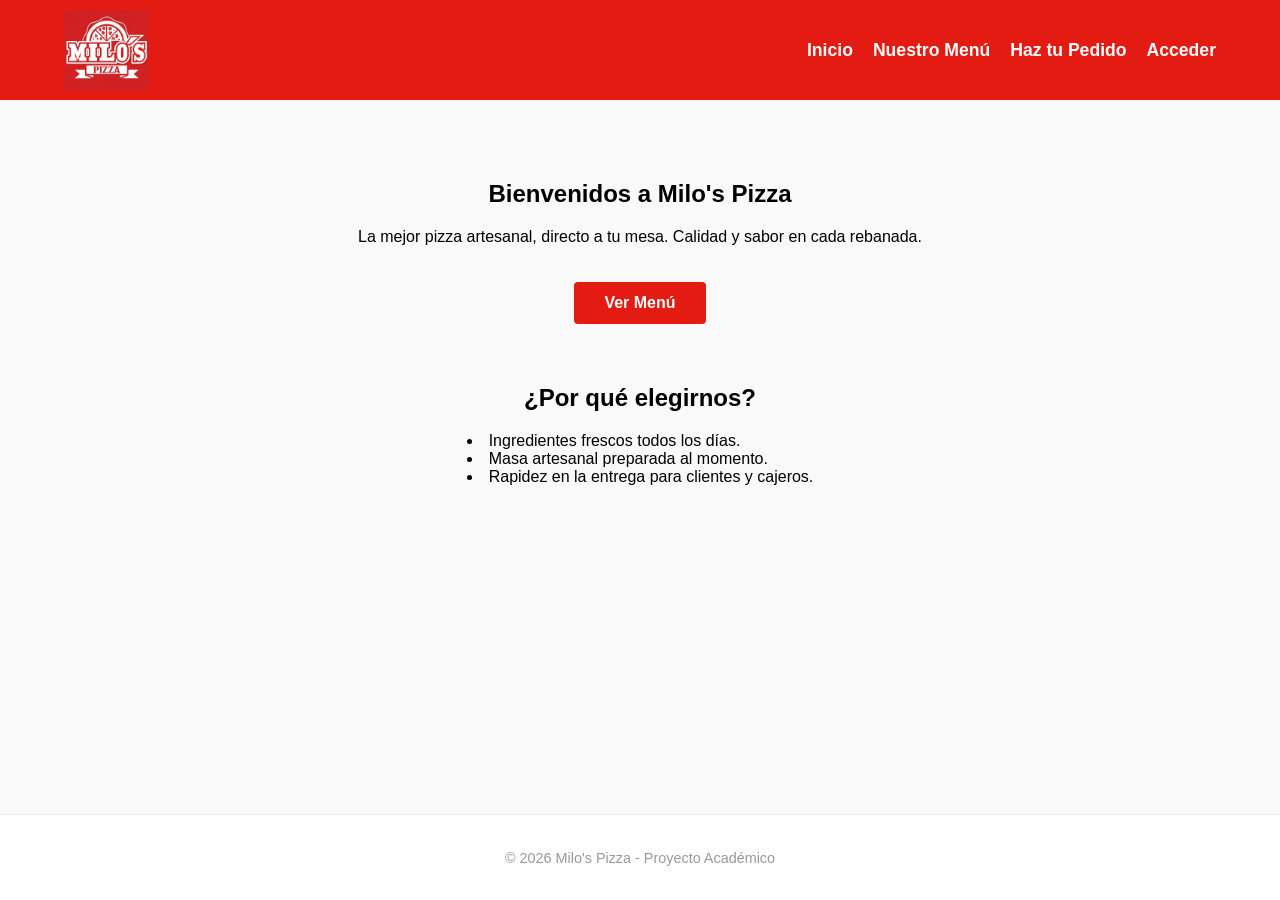
<file: index.html>
<!DOCTYPE html>
<html lang="es">

<head>
    <meta charset="UTF-8">
    <title>Milo's Pizza - Inicio</title>
    <link rel="stylesheet" href="css/styles.css">
</head>

<body>
    <header>
        <img src="img/logo.jpg" alt="Milo's Pizza Logo" class="logo">
        <nav>
            <ul>
                <li><a href="index.html">Inicio</a></li>
                <li><a href="menu.html">Nuestro Menú</a></li>
                <li><a href="contacto.html">Haz tu Pedido</a></li>
                <li><a href="login.html">Acceder</a></li>
            </ul>
        </nav>
    </header>

    <main>
        <section class="hero">
            <h1>Bienvenidos a Milo's Pizza</h1>
            <p>La mejor pizza artesanal, directo a tu mesa. Calidad y sabor en cada rebanada.</p>
            <a href="menu.html" class="btn">Ver Menú</a>
        </section>

        <section>
            <h2>¿Por qué elegirnos?</h2>
            <ul>
                <li>Ingredientes frescos todos los días.</li>
                <li>Masa artesanal preparada al momento.</li>
                <li>Rapidez en la entrega para clientes y cajeros.</li>
            </ul>
        </section>
    </main>

    <footer>
        <p>&copy; 2026 Milo's Pizza - Proyecto Académico</p>
    </footer>
</body>

</html>
</file>
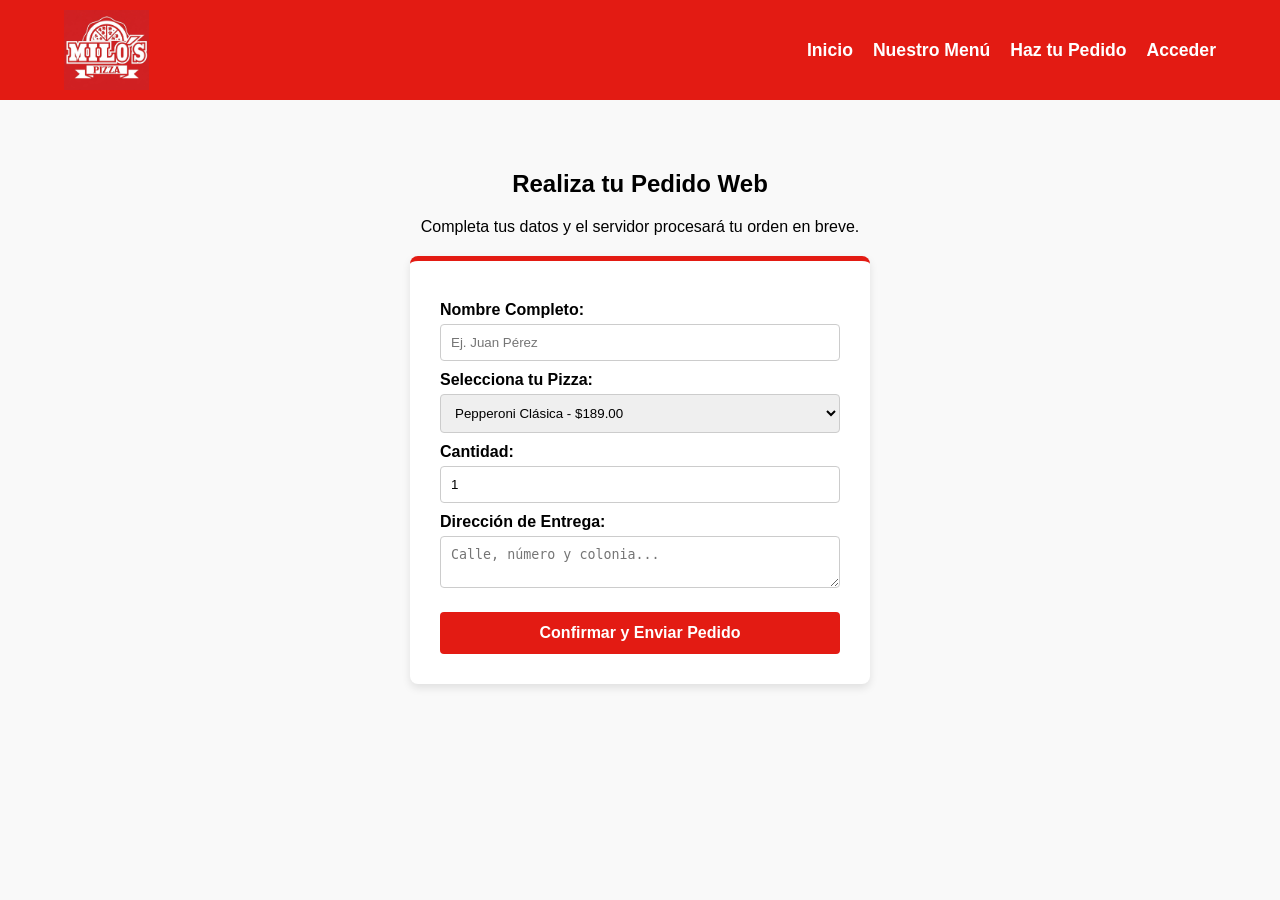
<file: contacto.html>
<!DOCTYPE html>
<html lang="es">
<head>
    <meta charset="UTF-8">
    <title>Haz tu Pedido - Milo's Pizza</title>
    <link rel="stylesheet" href="css/styles.css">
</head>

<body>
    <header>
        <img src="img/logo.jpg" alt="Logo" class="logo">
        <nav>
            <ul>
                <li><a href="index.html">Inicio</a></li>
                <li><a href="menu.html">Nuestro Menú</a></li>
                <li><a href="contacto.html">Haz tu Pedido</a></li>
                <li><a href="login.html">Acceder</a></li>
            </ul>
        </nav>
    </header>
<main class="form-container">
    <h2>Realiza tu Pedido Web</h2>
    <p>Completa tus datos y el servidor procesará tu orden en breve.</p>
    
    <form class="order-form" action="procesar_pedido.php" method="POST">
        <label for="nombre">Nombre Completo:</label>
        <input type="text" id="nombre" name="nombre" placeholder="Ej. Juan Pérez" required>
        
        <label for="pizza">Selecciona tu Pizza:</label>
        <select id="pizza" name="pizza">
            <option value="Pepperoni Clásica">Pepperoni Clásica - $189.00</option>
            <option value="Mexicana Especial">Mexicana Especial - $210.00</option>
            <option value="Hawaiana Real">Hawaiana Real - $195.00</option>
        </select>

        <label for="cantidad">Cantidad:</label>
        <input type="number" id="cantidad" name="cantidad" value="1" min="1" max="10" required>
        
        <label for="direccion">Dirección de Entrega:</label>
        <textarea id="direccion" name="direccion" placeholder="Calle, número y colonia..." required></textarea>
        
        <button type="submit" class="btn">Confirmar y Enviar Pedido</button>
    </form>
</main>
</file>
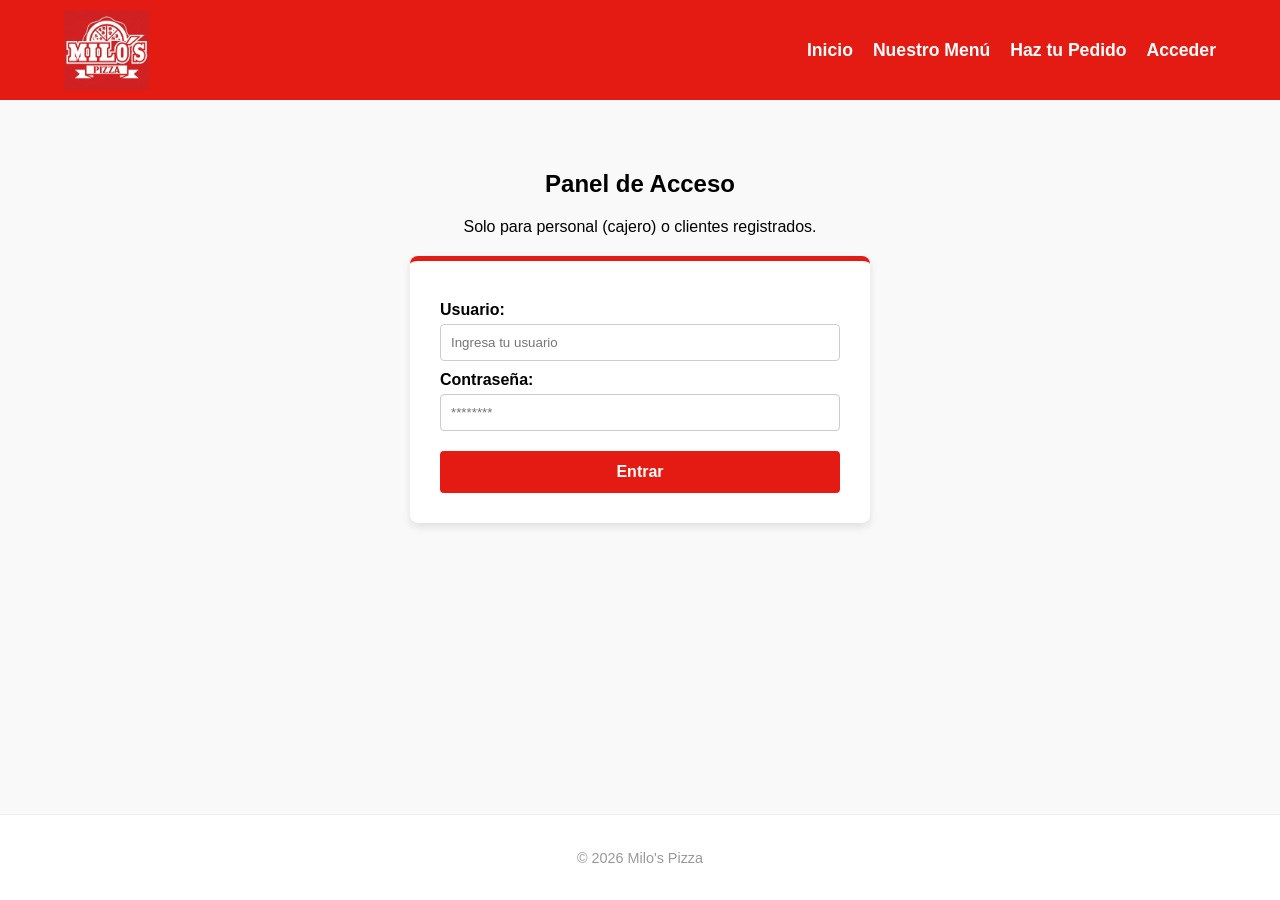
<file: login.html>
<!DOCTYPE html>
<html lang="es">

<head>
    <meta charset="UTF-8">
    <title>Acceso - Milo's Pizza</title>
    <link rel="stylesheet" href="css/styles.css">
</head>

<body>
    <header>
        <img src="img/logo.jpg" alt="Logo" class="logo">
        <nav>
            <ul>
                <li><a href="index.html">Inicio</a></li>
                <li><a href="menu.html">Nuestro Menú</a></li>
                <li><a href="contacto.html">Haz tu Pedido</a></li>
                <li><a href="login.html">Acceder</a></li>
            </ul>
        </nav>
    </header>

    <main class="form-container">
        <div class="login-box">
            <h2>Panel de Acceso</h2>
            <p>Solo para personal (cajero) o clientes registrados.</p>
            <form>
                <label>Usuario:</label>
                <input type="text" placeholder="Ingresa tu usuario">

                <label>Contraseña:</label>
                <input type="password" placeholder="********">

                <button type="button" class="btn">Entrar</button>
            </form>
        </div>
    </main>

    <footer>
        <p>&copy; 2026 Milo's Pizza</p>
    </footer>
</body>

</html>
</file>
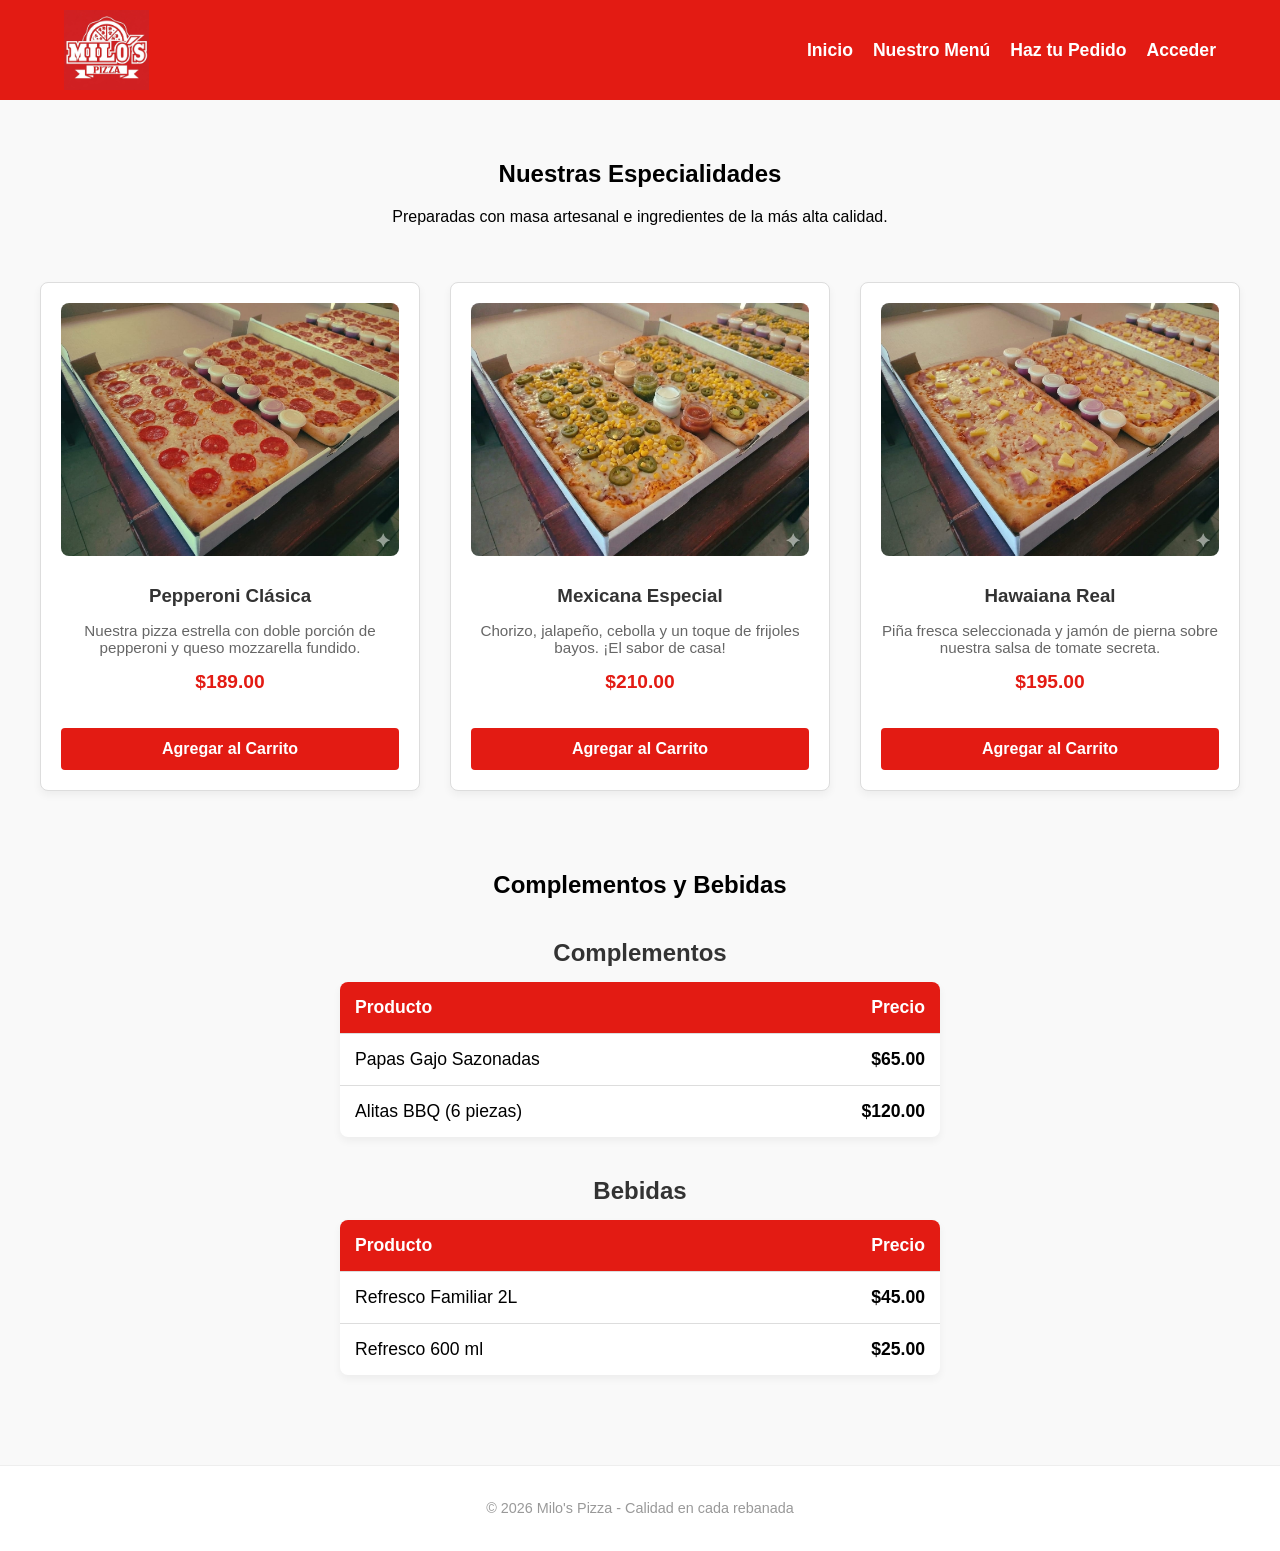
<file: menu.html>
<!DOCTYPE html>
<html lang="es">

<head>
    <meta charset="UTF-8">
    <meta name="viewport" content="width=device-width, initial-scale=1.0">
    <title>Menú - Milo's Pizza</title>
    <link rel="stylesheet" href="css/styles.css">
</head>

<body>
    <header>
        <!-- Referencia al logo proporcionado -->
        <img src="img/logo.jpg" alt="Milo's Pizza Logo" class="logo">
        <nav>
            <ul>
                <li><a href="index.html">Inicio</a></li>
                <li><a href="menu.html">Nuestro Menú</a></li>
                <li><a href="contacto.html">Haz tu Pedido</a></li>
                <li><a href="login.html">Acceder</a></li>
            </ul>
        </nav>
    </header>

    <main>
        <section class="menu-header">
            <h1>Nuestras Especialidades</h1>
            <p>Preparadas con masa artesanal e ingredientes de la más alta calidad.</p>
        </section>

        <!-- Requisito: Uso de listas e imágenes -->
        <section class="menu-grid">
            <article class="pizza-card">
                <img src="img/pizza-pepperoni.jpg" alt="Pizza de Pepperoni" class="pizza-img">
                <h3>Pepperoni Clásica</h3>
                <p>Nuestra pizza estrella con doble porción de pepperoni y queso mozzarella fundido.</p>
                <span class="price">$189.00</span>
                <button class="btn">Agregar al Carrito</button>
            </article>

            <article class="pizza-card">
                <img src="img/pizza-mexicana.jpg" alt="Pizza Mexicana" class="pizza-img">
                <h3>Mexicana Especial</h3>
                <p>Chorizo, jalapeño, cebolla y un toque de frijoles bayos. ¡El sabor de casa!</p>
                <span class="price">$210.00</span>
                <button class="btn">Agregar al Carrito</button>
            </article>

            <article class="pizza-card">
                <img src="img/pizza-hawaiana.jpg" alt="Pizza Hawaiana" class="pizza-img">
                <h3>Hawaiana Real</h3>
                <p>Piña fresca seleccionada y jamón de pierna sobre nuestra salsa de tomate secreta.</p>
                <span class="price">$195.00</span>
                <button class="btn">Agregar al Carrito</button>
            </article>
        </section>

        <section class="complementos">
            <h2>Complementos y Bebidas</h2>
            
            <h3 class="tabla-titulo">Complementos</h3>
            <table class="complementos-table">
                <thead>
                    <tr>
                        <th>Producto</th>
                        <th>Precio</th>
                    </tr>
                </thead>
                <tbody>
                    <tr>
                        <td>Papas Gajo Sazonadas</td>
                        <td>$65.00</td>
                    </tr>
                    <tr>
                        <td>Alitas BBQ (6 piezas)</td>
                        <td>$120.00</td>
                    </tr>
                </tbody>
            </table>

            <h3 class="tabla-titulo">Bebidas</h3>
            <table class="complementos-table">
                <thead>
                    <tr>
                        <th>Producto</th>
                        <th>Precio</th>
                    </tr>
                </thead>
                <tbody>
                    <tr>
                        <td>Refresco Familiar 2L</td>
                        <td>$45.00</td>
                    </tr>
                    <tr>
                        <td>Refresco 600 ml</td>
                        <td>$25.00</td>
                    </tr>
                </tbody>
            </table>
        </section>
    </main>

    <footer>
        <p>&copy; 2026 Milo's Pizza - Calidad en cada rebanada</p>
    </footer>
</body>

</html>
</file>
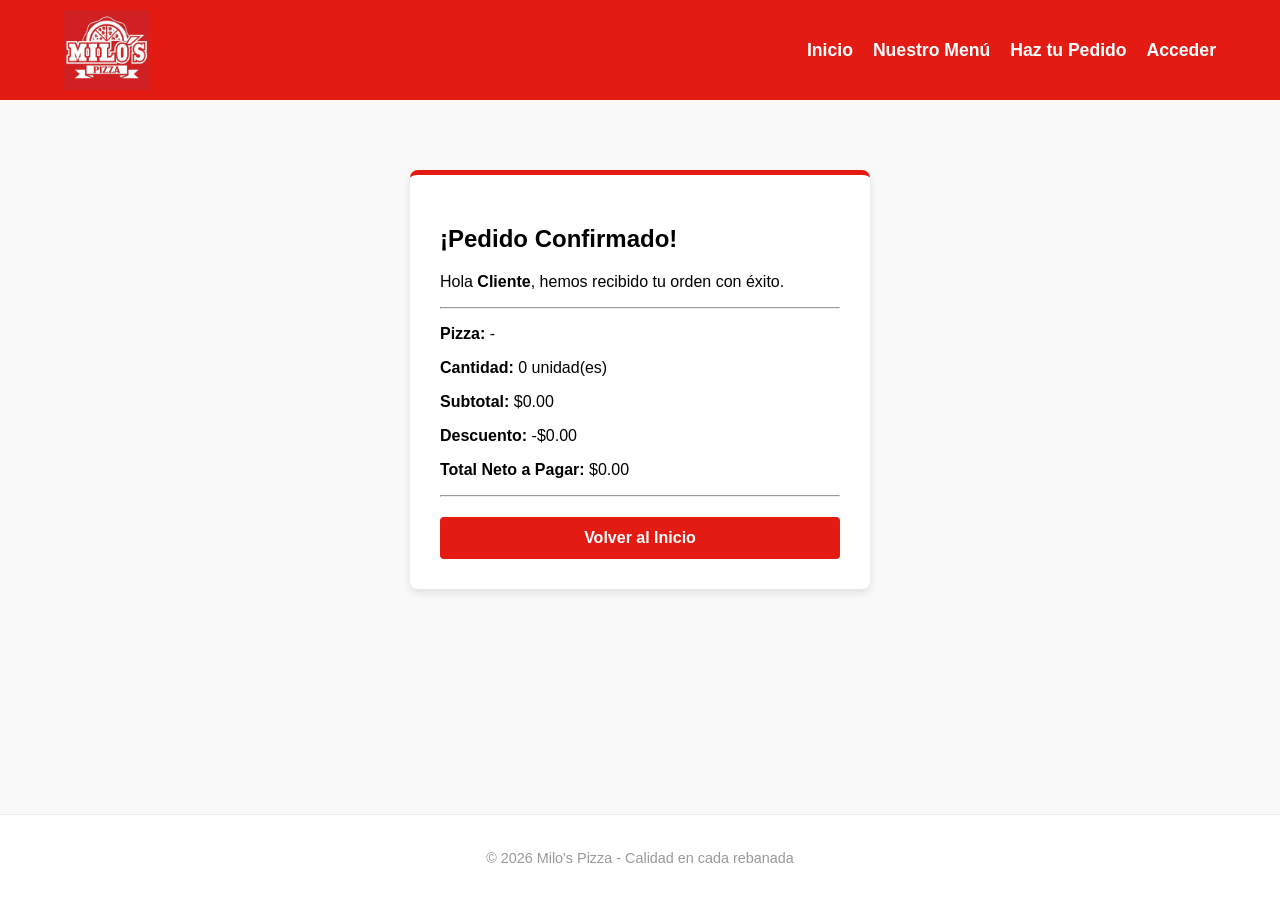
<file: pedido_confirmado.html>
<!DOCTYPE html>
<html lang="es">
<head>
    <meta charset="UTF-8">
    <title>Pedido Confirmado - Milo's Pizza</title>
    
    <link rel="stylesheet" href="css/styles.css">
</head>
<body>

    
    <header>
        <img src="img/logo.jpg" alt="Milo's Pizza Logo" class="logo">
        <nav>
            <ul>
                <li><a href="index.html">Inicio</a></li>
                <li><a href="menu.html">Nuestro Menú</a></li>
                <li><a href="contacto.html">Haz tu Pedido</a></li>
                <li><a href="login.html">Acceder</a></li>
            </ul>
        </nav>
    </header>

   
    <main class="form-container">
        
        <form id="ticket">
            <h2>¡Pedido Confirmado!</h2>
            
            <p>Hola <strong id="res-cliente">Cliente</strong>, hemos recibido tu orden con éxito.</p>
            
            <hr>
            
            <!-- confirmación -->
            <p><strong>Pizza:</strong> <span id="res-pizza"></span></p>
            <p><strong>Cantidad:</strong> <span id="res-cant"></span> unidad(es)</p>
            <p><strong>Subtotal:</strong> $<span id="res-sub"></span></p>
            <p><strong>Descuento:</strong> -$<span id="res-desc"></span></p>
            <p><strong>Total Neto a Pagar:</strong> $<span id="res-tot"></span></p>
            
            <hr>
            
            <!-- promoción -->
            <p><em id="res-promo"></em></p>
            
            <!-- Botón para volver -->
            <a href="index.html" class="btn" style="display: block; text-align: center; text-decoration: none; box-sizing: border-box;">Volver al Inicio</a>
        </form>
        
    </main>

    <!-- Tu footer original -->
    <footer>
        <p>&copy; 2026 Milo's Pizza - Calidad en cada rebanada</p>
    </footer>

    <!-- Script encargado de los datos que procesó el PHP -->
    <script>
        const params = new URLSearchParams(window.location.search);
        
        document.getElementById('res-cliente').textContent = params.get('cliente') || 'Cliente';
        document.getElementById('res-pizza').textContent = params.get('pizza') || '-';
        document.getElementById('res-cant').textContent = params.get('cant') || '0';
        document.getElementById('res-sub').textContent = parseFloat(params.get('sub') || 0).toFixed(2);
        document.getElementById('res-desc').textContent = parseFloat(params.get('desc') || 0).toFixed(2);
        document.getElementById('res-tot').textContent = parseFloat(params.get('tot') || 0).toFixed(2);
        document.getElementById('res-promo').textContent = params.get('promo') || '';
    </script>

</body>
</html>
</file>
<file: css/styles.css>
/* --- Estilos Generales --- */
body {
    font-family: Arial, sans-serif;
    margin: 0;
    background-color: #f9f9f9;
    /* Sticky Footer */
    display: flex;
    flex-direction: column;
    min-height: 100vh;
}

main {
    flex: 1;
}

header {
    background-color: #E31B13; /* Rojo del logo */
    padding: 10px 5%;
    display: flex;
    justify-content: space-between;
    align-items: center;
}

.logo {
    height: 80px; /* Ajusta este valor si lo quieres más grande o más chico */
    width: auto;
}

nav ul {
    display: flex;
    list-style: none;
    gap: 20px;
}

nav a {
    color: white;
    text-decoration: none;
    font-weight: bold;
    font-size: 1.1rem;
}

/* --- ESTILOS DE INICIO (INDEX) --- */
.hero {
    text-align: center;
    padding: 60px 20px 20px;
}

.hero .btn {
    display: inline-block;
    width: auto;
    padding: 12px 30px;
    text-decoration: none;
}

.hero + section {
    text-align: center;
    padding: 20px 20px 60px;
}

.hero + section ul {
    list-style-position: inside;
    display: inline-block;
    text-align: left;
    margin: 0;
    padding: 0;
}

/* --- SECCIÓN MENÚ (SIN ANIMACIÓN) --- */
.menu-header {
    text-align: center;
    padding: 40px 20px 20px;
}

.menu-grid {
    display: grid;
    grid-template-columns: repeat(auto-fit, minmax(300px, 1fr));
    gap: 30px;
    padding: 20px;
    max-width: 1200px;
    margin: 0 auto;
}

.pizza-card {
    background: white;
    border: 1px solid #ddd;
    border-radius: 8px;
    padding: 20px;
    text-align: center;
    box-shadow: 0 4px 8px rgba(0,0,0,0.05);
    /* Hemos quitado el hover que hacía que se moviera */
}

.pizza-card .pizza-img {
    max-width: 100%;
    height: auto;
    border-radius: 8px;
    margin-bottom: 15px;
}

.pizza-card h3 {
    margin: 10px 0;
    color: #333;
}

.pizza-card p {
    font-size: 0.95rem;
    color: #666;
    margin-bottom: 15px;
}

.pizza-card .price {
    display: block;
    font-size: 1.2rem;
    font-weight: bold;
    color: #E31B13;
    margin-bottom: 15px;
}

.complementos {
    text-align: center;
    padding: 40px 20px 60px;
}

.tabla-titulo {
    color: #333;
    margin-top: 40px;
    margin-bottom: 15px;
    font-size: 1.5rem;
}

.complementos-table {
    margin: 0 auto 30px auto;
    border-collapse: collapse;
    width: 100%;
    max-width: 600px;
    font-size: 1.1rem;
    background: white;
    box-shadow: 0 4px 8px rgba(0,0,0,0.05);
    border-radius: 8px;
    overflow: hidden;
}

.complementos-table th, .complementos-table td {
    padding: 15px;
    text-align: left;
    border-bottom: 1px solid #ddd;
}

.complementos-table th {
    background-color: #E31B13;
    color: white;
    font-weight: bold;
}

.complementos-table tr:last-child td {
    border-bottom: none;
}

.complementos-table tr:hover {
    background-color: #f1f1f1;
}

.complementos-table td:last-child, .complementos-table th:last-child {
    text-align: right;
    font-weight: bold;
}

/* --- ESTILOS DE FORMULARIOS (LOGIN Y CONTACTO) --- */
.form-container {
    padding: 50px 20px;
    text-align: center;
}

form {
    background: white;
    max-width: 400px;
    margin: 20px auto;
    padding: 30px;
    border-top: 5px solid #E31B13;
    box-shadow: 0 4px 8px rgba(0,0,0,0.1);
    border-radius: 8px;
    text-align: left;
}

label {
    display: block;
    margin-top: 10px;
    font-weight: bold;
}

input, select, textarea {
    width: 100%;
    padding: 10px;
    margin-top: 5px;
    border: 1px solid #ccc;
    border-radius: 4px;
    box-sizing: border-box; /* Evita que se salga del recuadro */
}

.btn {
    background-color: #E31B13;
    color: white;
    border: none;
    padding: 12px;
    width: 100%;
    margin-top: 20px;
    font-size: 1rem;
    font-weight: bold;
    cursor: pointer;
    border-radius: 4px;
}

.btn:hover {
    background-color: #b3140f; /* Un rojo más oscuro al dar clic */
}

/* --- FOOTER --- */
footer {
    text-align: center;
    padding: 20px;
    color: #999; /* Gris claro, menos oscuro */
    font-size: 0.9rem;
    border-top: 1px solid #eee;
    background-color: #ffffff;
}
</file>
